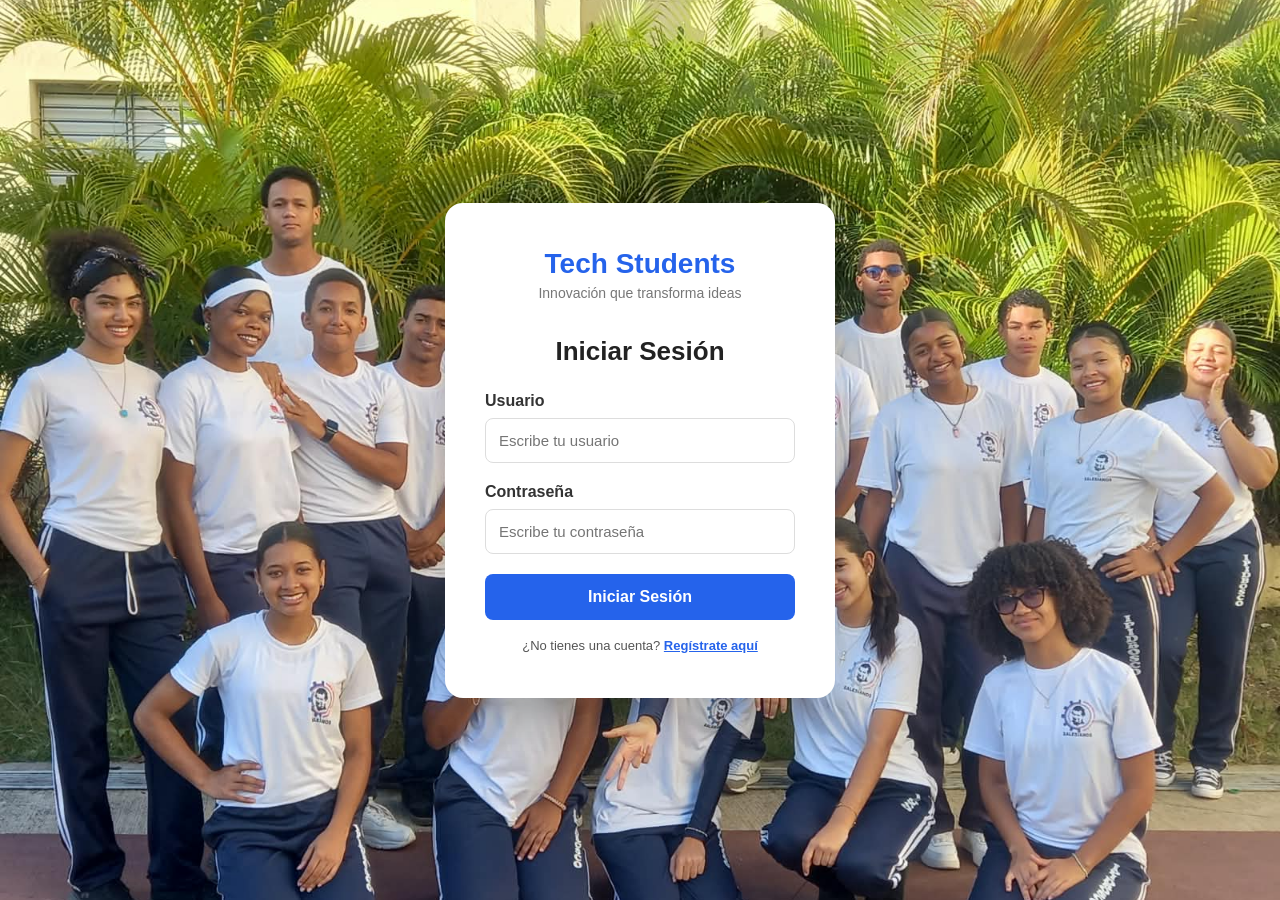
<file: index.html>
<!DOCTYPE html>
<html lang="es">

<head>
    <meta charset="UTF-8">
    <meta name="viewport" content="width=device-width, initial-scale=1.0">
    <meta name="description" content="Tech Students: proyectos, servicios y experiencias de estudiantes de informática del Instituto Politécnico Industrial Don Bosco.">
    <title> Proyectos</title>
    <link rel="stylesheet" href="styles.css">
</head>

<body>

    <header class="header">
        <a href="#inicio" class="logo" aria-label="Tech Students, ir al inicio">
            <img src="imagenes/logodonbosco.jpg"
                 alt="Logo del Instituto Politécnico Industrial Don Bosco">
            <span>Bosco <strong>innova</strong></span>
        </a>

        <nav class="menu" aria-label="Navegación principal">
            <a href="#inicio">Inicio</a>
            <a href="#nosotros">Nosotros</a>
            <a href="#servicios">Servicios</a>
            <a href="#portafolio">Portafolio</a>
            <a href="#calendario">Calendario</a>
            <a href="#ubicacion">Ubicación</a>
            <a href="#contacto">Contacto</a>
            <a href="php/admin_panel.php" target="_blank" style="color: var(--naranja-oscuro);">Admin</a>
        </nav>
    </header>

    <main>

        <section id="inicio" class="inicio">
            <div class="inicio-contenido">
                <span class="etiqueta-inicio">INNOVACIÓN · CREATIVIDAD · TECNOLOGÍA</span>

                <h1>
                    Creando nuestro futuro
                    <span>tecnológico.</span>
                </h1>

                <p>
                    Somos estudiantes apasionados por la tecnología,
                    el desarrollo web y la creación de soluciones digitales.
                    Aprendemos hoy para construir el mañana.
                </p>

                <div class="inicio-botones">
                    <a href="#nosotros" class="boton">Conócenos</a>
                    <a href="galeria.html" class="boton boton-secundario">
                        Ver Galeria
                    </a>
                </div>
            </div>

            <a href="#nosotros" class="indicador-scroll">
                Descubre nuestro trabajo <span aria-hidden="true">↓</span>
            </a>
        </section>

        <section id="nosotros" class="seccion">
            <div class="titulo-seccion">
                <p class="subtitulo">CONÓCENOS</p>
                <h2>Sobre nosotros</h2>
                <p class="introduccion">
                    Conoce quiénes somos, qué nos motiva y cómo trabajamos
                    para desarrollar nuestras habilidades tecnológicas.
                </p>
            </div>

            <div class="nosotros-contenido">
                <article class="nosotros-texto">
                    <span class="numero-seccion">01 / NUESTRA IDENTIDAD</span>
                    <h3>Aprendemos creando.</h3>

                    <p>
                        Somos un grupo de estudiantes que desarrolla proyectos
                        relacionados con la informática y el desarrollo web.
                    </p>

                    <p>
                        Nuestro objetivo es aplicar nuestros conocimientos
                        para crear proyectos útiles, modernos y funcionales,
                        trabajando en equipo y aportando soluciones tecnológicas.
                    </p>

                    <a href="#servicios" class="enlace-texto">
                        Conoce nuestros servicios <span aria-hidden="true">→</span>
                    </a>
                </article>

                <article class="nosotros-caja">
                    <div class="mision-icono" aria-hidden="true">✦</div>
                    <p class="mision-etiqueta">NUESTRO PROPÓSITO</p>
                    <h3>Nuestra misión</h3>

                    <p>
                        Aprender, crear e innovar utilizando la tecnología.
                        Aplicamos nuestros conocimientos y habilidades para
                        desarrollar proyectos informáticos de calidad,
                        trabajar en equipo y contribuir al avance tecnológico
                        con responsabilidad, creatividad y excelencia.
                    </p>

                    <div class="mision-linea"></div>
                </article>
            </div>
        </section>

        <section id="servicios" class="seccion servicios">
            <div class="contenedor">
                <div class="titulo-seccion">
                    <p class="subtitulo">LO QUE HACEMOS</p>
                    <h2>Nuestros servicios</h2>
                    <p class="introduccion">
                        Creamos soluciones digitales combinando diseño,
                        creatividad y tecnología.
                    </p>
                </div>

                <div class="tarjetas">

                    <article class="tarjeta servicio-web">
                        <div class="servicio-contenido">
                            <span class="servicio-numero">01</span>
                            <h3>Desarrollo web</h3>
                            <p>
                                Creación de páginas web modernas, funcionales
                                y adaptables a diferentes dispositivos.
                            </p>
                        </div>
                    </article>

                    <article class="tarjeta servicio-diseno">
                        <div class="servicio-contenido">
                            <span class="servicio-numero">02</span>
                            <h3>Diseño web</h3>
                            <p>
                                Diseño de interfaces atractivas, organizadas
                                y fáciles de utilizar.
                            </p>
                        </div>
                    </article>

                    <article class="tarjeta servicio-digital">
                        <div class="servicio-contenido">
                            <span class="servicio-numero">03</span>
                            <h3>Soluciones digitales</h3>
                            <p>
                                Desarrollo de propuestas tecnológicas para
                                resolver necesidades y facilitar tareas.
                            </p>
                        </div>
                    </article>

                </div>
            </div>
        </section>

         <a href="#multimedia">Multimedia</a>
        <section id="portafolio" class="seccion">
            <div class="titulo-seccion">
                <p class="subtitulo">NUESTRO TRABAJO</p>
                <h2>Portafolio</h2>
                <p class="introduccion">
                    Conocenos y explora las áreas de trabajo
                    relacionadas con nuestro proyecto académico.
                </p>
            </div>

            <div class="portafolio">

                <article class="proyecto">
                    <div class="proyecto-imagen">
                        <img src="imagenes/Emanis.jpeg"
                             alt="Fotografía de Emanis Paul"
                             loading="lazy">
                    </div>
                    <div class="proyecto-info">
                        <span class="proyecto-categoria">INTEGRANTE</span>
                        <h3>Emanis Paul</h3>
                        <p>Instituto Politécnico Industrial Don Bosco</p>
                        <p>6to DAAI</p>
                        <p>16 años</p>
<a href="https://maps.app.goo.gl/nR2dLeyPs85Av9sV6" style="display: block;"> Ver dirección</a>
<a href="mailto:emanispaul268@gmail.com" style="display: block;">
    Contactar por correo →
</a>
                    </div>
                </article>

                <article class="proyecto">
                    <div class="proyecto-imagen">
                        <img src="imagenes/Emilia.jpeg"
                             alt="Fotografía de Emilia Rosario"
                             loading="lazy">
                    </div>
                    <div class="proyecto-info">
                        <span class="proyecto-categoria">INTEGRANTE</span>
                        <h3>Emilia Rosario</h3>
                        <p>Instituto Politécnico Industrial Don Bosco</p>
                        <p>6to DAAI</p>
                        <p>17 años</p>
                       <a href="https://maps.app.goo.gl/9gpQ4vX5oBZ9vHdm9" style="display: block;"> Ver dirección</a>
<a href="emiliarosariotoribio@gmail.com" style="display: block;">
    Contactar por correo →
</a>
                    </div>
                </article>

                <article class="proyecto">
                    <div class="proyecto-imagen">
                        <img src="imagenes/ismael.jpeg"
                             alt="Fotografía de Ismael Valdez"
                             loading="lazy">
                    </div>
                    <div class="proyecto-info">
                        <span class="proyecto-categoria">INTEGRANTE</span>
                        <h3>Ismael Valdez</h3>
                        <p>Instituto Politécnico Industrial Don Bosco</p>
                        <p>6to DAAI</p>
                        <p>17 años</p>
                       <a href="https://www.google.com/maps/place/Residencial+Leslie+Rose/@19.4177381,-70.6874243,18z/data=!3m1!4b1!4m6!3m5!1s0x8eb1cf007d384c6d:0x36aa3e5d7cd57c2!8m2!3d19.4177381!4d-70.6861368!16s%2Fg%2F11njj26v00?entry=ttu&g_ep=EgoyMDI2MTAxMS4wIKXMDSoASAFQAw%3D%3D" style="display: block;"> Ver dirección</a>
<a href="ismaelvaldeznunes@gmail.com" style="display: block;">
    Contactar por correo →
</a>
                    </div>
                </article>

            </div>

<section id="multimedia" class="seccion multimedia">
    <div class="titulo-seccion">
        <p class="subtitulo">NUESTRA EXPERIENCIA</p>
        <h2>Conoce nuestro proyecto</h2>
        <p class="introduccion">
            Descubre nuestro trabajo y experiencia como estudiantes.
        </p>
    </div>

    <div class="multimedia-contenido">
        <div class="video-contenedor">
            <video controls preload="metadata"
                   poster="imagenes/grupoimg - copia (2).jpeg">
                <source src="imagenes/prueba.mp4" type="video/mp4">
                Tu navegador no admite la reproducción de este video.
            </video>
        </div>
    </div>
</section>

          
            <div class="galeria-titulo">
                <p class="subtitulo">ÁREAS ACADÉMICAS</p>
                <h3>Explorando la tecnología</h3>
            </div>

            <div class="galeria">

                <article class="galeria-item">
                    <img src="imagenes/progra.png"
                         alt="Imagen relacionada con programación"
                         loading="lazy">
                    <div class="galeria-overlay">
                        <span>01</span>
                        <h3>Programación</h3>
                    </div>
                </article>

                <article class="galeria-item">
                    <img src="imagenes/desing.png"
                         alt="Imagen relacionada con diseño gráfico"
                         loading="lazy">
                    <div class="galeria-overlay">
                        <span>02</span>
                        <h3>Diseño digital</h3>
                    </div>
                </article>

                <article class="galeria-item">
                    <img src="imagenes/solu.png"
                         alt="Imagen relacionada con soluciones digitales"
                         loading="lazy">
                    <div class="galeria-overlay">
                        <span>03</span>
                        <h3>Soluciones digitales</h3>
                    </div>
                </article>

            </div>
        </section>

<section id="calendario" class="seccion">
    <div class="titulo-seccion">
        <p class="subtitulo">CRONOGRAMA</p>
        <h2>Calendario de eventos</h2>
        <p class="introduccion">Consulta las fechas importantes y eventos académicos.</p>
    </div>
    <div style="max-width: 700px; margin: 0 auto; background: white; padding: 25px; border-radius: 12px; box-shadow: 0 5px 15px rgba(0,0,0,0.05);">
        <div style="display: flex; justify-content: space-between; align-items: center; margin-bottom: 20px;">
            <button id="mes-anterior" type="button" class="boton" style="min-height: 38px; padding: 5px 12px;">⟨ Anterior</button>
            <h3 id="mes-anio-actual" style="font-size: 18px; color: var(--oscuro);">Mes Año</h3>
            <button id="mes-siguiente" type="button" class="boton" style="min-height: 38px; padding: 5px 12px;">Siguiente ⟩</button>
        </div>
        <div style="display: grid; grid-template-columns: repeat(7, 1fr); text-align: center; font-weight: bold; color: var(--naranja-oscuro); margin-bottom: 10px; font-size: 13px;">
            <span>Dom</span><span>Lun</span><span>Mar</span><span>Mié</span><span>Jue</span><span>Vie</span><span>Sáb</span>
        </div>
        <div id="calendario-dias" style="display: grid; grid-template-columns: repeat(7, 1fr); gap: 6px; text-align: center;"></div>
    </div>
</section>

        <section id="ubicacion" class="seccion ubicacion">
            <div class="contenedor">
                <div class="titulo-seccion">
                    <p class="subtitulo">ENCUÉNTRANOS</p>
                    <h2>Nuestra ubicación</h2>
                    <p class="introduccion">
                        Consulta dónde se encuentra nuestra institución.
                    </p>
                </div>

                <div class="ubicacion-caja">
                    <div class="ubicacion-icono" aria-hidden="true">⌖</div>
                    <h3>Instituto Politécnico Industrial Don Bosco</h3>
                    <p>Santiago, República Dominicana</p>

                    <a
                        href="https://www.google.com/maps/search/?api=1&query=Instituto+Politecnico+Industrial+Don+Bosco+Santiago+Republica+Dominicana"
                        target="_blank"
                        rel="noopener noreferrer"
                        class="boton">
                        Ver en Google Maps ↗
                    </a>
                </div>
            </div>
        </section>

        
        <section id="contacto" class="seccion contacto">
            <div class="contacto-contenido">
                <div class="titulo-seccion">
                    <p class="subtitulo">HABLEMOS</p>
                    <h2>¿Tienes alguna pregunta?</h2>
                    <p class="introduccion">
                        Completa el formulario para comunicarte con nosotros.
                    </p>
                </div>

             <form class="formulario" action="php/procesar_contacto.php" method="POST">
                    <div class="campo">
                        <label for="nombre">Nombre completo</label>
                        <input
                            type="text"
                            id="nombre"
                            name="nombre"
                            placeholder="Escribe tu nombre"
                            autocomplete="name"
                            required>
                    </div>

                    <div class="campo">
                        <label for="correo">Correo electrónico</label>
                        <input
                            type="email"
                            id="correo"
                            name="correo"
                            placeholder="ejemplo@correo.com"
                            autocomplete="email"
                            required>
                    </div>

                    <div class="campo">
                        <label for="mensaje">Mensaje</label>
                        <textarea
                            id="mensaje"
                            name="mensaje"
                            rows="5"
                            placeholder="Escribe tu mensaje..."
                            required></textarea>
                    </div>

                    <button type="submit" class="boton">
                        Enviar mensaje →
                    </button>

                    <p class="nota-formulario">
                        Formulario de demostración académica.
                    </p>
                </form>
            </div>
        </section>

    </main>

    <footer class="footer">
        <div class="footer-contenido">

            <div class="footer-marca">
                <a href="#inicio" class="footer-logo">Tech Students<span>.</span></a>
                <p>
                    Aprendiendo, creando e innovando con tecnología.
                </p>
            </div>

            <nav class="footer-enlaces" aria-label="Enlaces del pie de página">
                <h3>Explora</h3>
                <a href="#inicio">Inicio</a>
                <a href="#nosotros">Nosotros</a>
                <a href="#servicios">Servicios</a>
                <a href="#portafolio">Portafolio</a>
                <a href="#ubicacion">Ubicación</a>
                <a href="#contacto">Contacto</a>
            </nav>

            <div class="footer-contacto">
                <h3>Contacto institucional</h3>
                <a href="mailto:ipidbosco@gmail.com">
                    ipidbosco@gmail.com
                </a>
                <p>Santiago, República Dominicana</p>
            </div>

        </div>

        <div class="footer-bottom">
            <p>© 2026 Tech Students. Todos los derechos reservados.</p>
            <a href="#inicio">Volver arriba ↑</a>
        </div>
    </footer>
<script src="js/validation.js"></script>
    <script src="js/calendar.js"></script>
    <script src="js/auth-guard.js"></script>
</body>
</html>
</file>
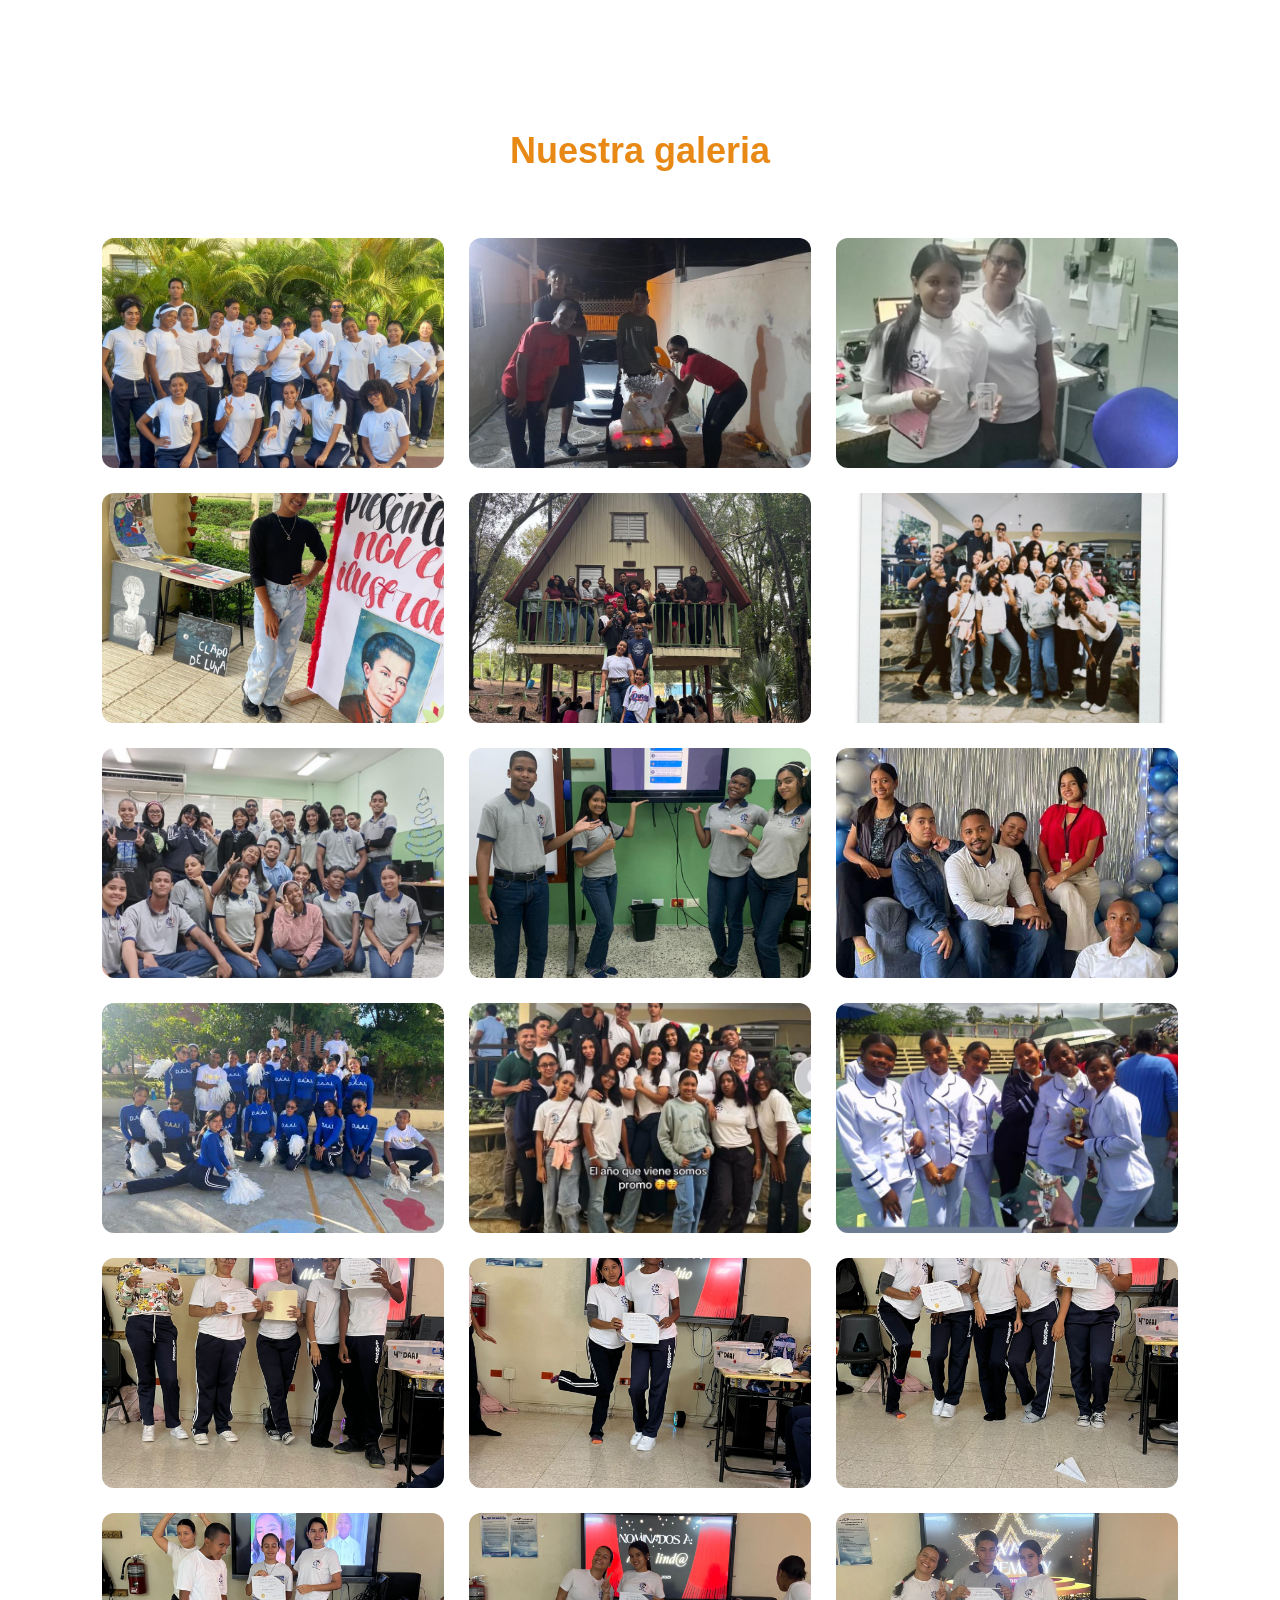
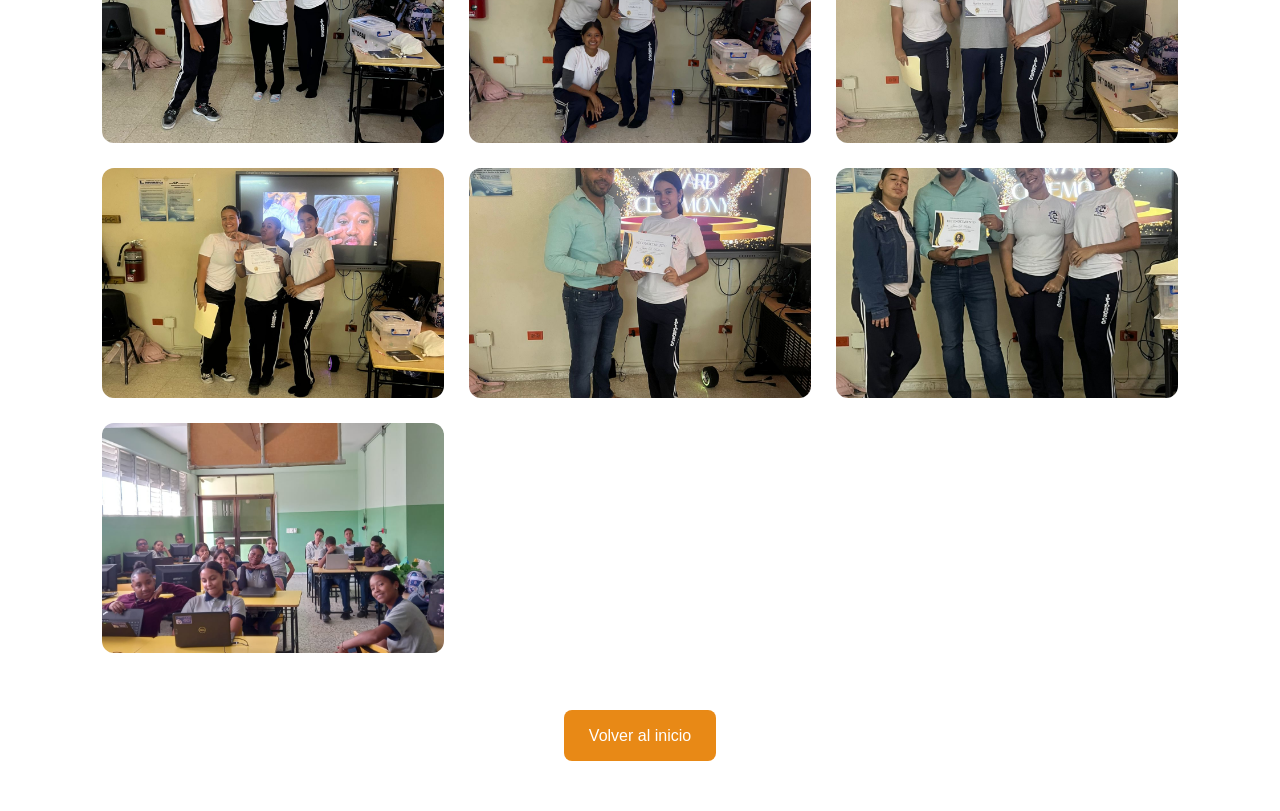
<file: galeria.html>
<!DOCTYPE html>
<html lang="es">
<head>
    <meta charset="UTF-8">
    <meta name="viewport" content="width=device-width, initial-scale=1.0">
    <title>Galería | Tech Students</title>
    <link rel="stylesheet" href="styles.css">

    <style>
       
.galeria {
    padding: 120px 8% 50px;
    text-align: center;
    display: flex;
    flex-direction: column;
    align-items: center;
}

.galeria h1 {
    display: block;
    width: 100%;
    font-size: 36px;
    margin-bottom: 35px;
    color: #e88916;
    text-align: center;
}

.fotos {
    display: grid;
    width: 100%;
    grid-template-columns: repeat(3, minmax(0, 1fr));
    gap: 25px;
}

.fotos img {
    width: 100%;
    height: 230px;
    object-fit: cover;
    border-radius: 12px;
    transition: transform 0.3s;
}

.fotos img:hover {
    transform: scale(1.04);
}

.volver {
    display: inline-block;
    margin-top: 35px;
    padding: 12px 25px;
    background: #e88916;
    color: white;
    text-decoration: none;
    border-radius: 8px;
}

@media (max-width: 700px) {
    .fotos {
        grid-template-columns: repeat(2, minmax(0, 1fr));
    }
}

@media (max-width: 450px) {
    .fotos {
        grid-template-columns: 1fr;
    }
}
    </style>
</head>

<body>

    <main class="galeria">
        <h1>Nuestra galeria</h1>
    

        <div class="fotos">
            <img src="imagenes/curso.jpeg" alt="Proyecto 1">
            <img src="imagenes/curso1.jpeg" alt="Proyecto 2">
            <img src="imagenes/curso2.jpeg" alt="Proyecto 3">
            <img src="imagenes/curso3.jpeg" alt="Proyecto 4">
            <img src="imagenes/curso4.jpeg" alt="Proyecto 5">
            <img src="imagenes/curso5.jpeg" alt="Proyecto 6">
             <img src="imagenes/curso6.jpeg" alt="Proyecto 1">
            <img src="imagenes/curso7.jpeg" alt="Proyecto 2">
            <img src="imagenes/curso8.jpeg" alt="Proyecto 3">
            <img src="imagenes/curso9.jpeg" alt="Proyecto 4">
            <img src="imagenes/curso10.jpeg" alt="Proyecto 5">
            <img src="imagenes/curso11.jpeg" alt="Proyecto 6">
              <img src="imagenes/cursoa.jpeg" alt="Proyecto 1">
            <img src="imagenes/cursob.jpeg" alt="Proyecto 2">
            <img src="imagenes/cursoc.jpeg" alt="Proyecto 3">
            <img src="imagenes/cursod.jpeg" alt="Proyecto 4">
            <img src="imagenes/cursof.jpeg" alt="Proyecto 5">
            <img src="imagenes/cursog.jpeg" alt="Proyecto 6">
              <img src="imagenes/cursoh.jpeg" alt="Proyecto 1">
            <img src="imagenes/cursoi.jpeg" alt="Proyecto 2">
            <img src="imagenes/cursoj.jpeg" alt="Proyecto 3">
            <img src="imagenes/cursok.jpeg" alt="Proyecto 4">
        </div>

        <a href="index.html" class="volver">Volver al inicio</a>
    </main>

    
</body>
</html>
</file>
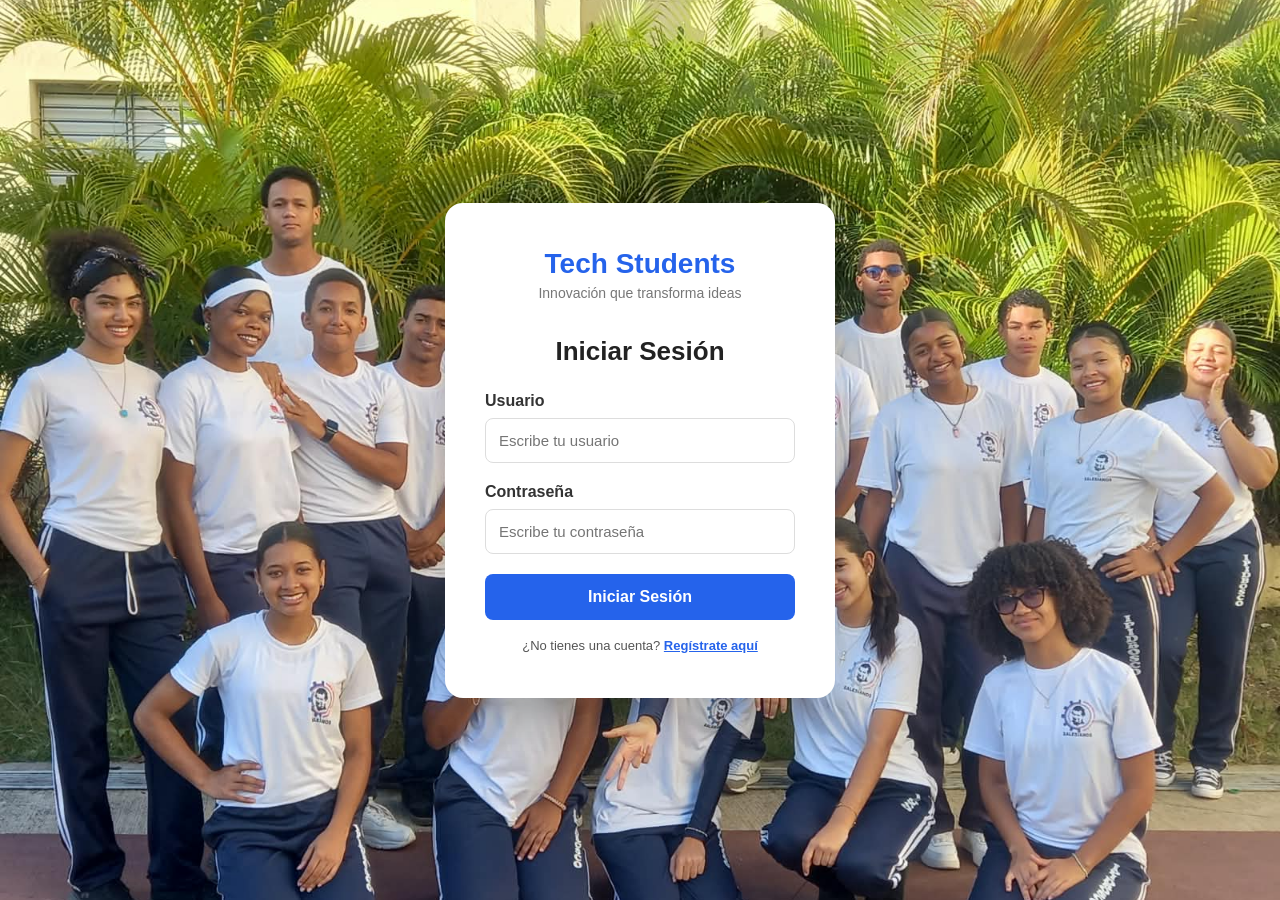
<file: login.html>
<!DOCTYPE html>
<html lang="es">

<head>
    <meta charset="UTF-8">
    <meta name="viewport" content="width=device-width, initial-scale=1.0">

    <title>Iniciar Sesión | Tech Students</title>

    <link rel="stylesheet" href="login.css">
</head>

<body>

    <div class="login-container">

        <div class="login-box">

            <div class="logo">
                <h1>Tech Students</h1>
                <p>Innovación que transforma ideas</p>
            </div>

            <h2>Iniciar Sesión</h2>

            <form action="php/procesar_login.php" method="POST">

                <div class="campo">
                    <label for="usuario">Usuario</label>
                    <input
                        type="text"
                        id="usuario"
                        name="usuario"
                        placeholder="Escribe tu usuario"
                        required
                    >
                </div>

                <div class="campo">
                    <label for="password">Contraseña</label>
                    <input
                        type="password"
                        id="password"
                        name="password"
                        placeholder="Escribe tu contraseña"
                        required
                    >
                </div>

                <button type="submit">
                    Iniciar Sesión
                    
                </button>
<p style="text-align: center; margin-top: 18px; font-size: 13px; color: #555;">
    ¿No tienes una cuenta? <a href="php/registro_form.php" style="color: #2563eb; font-weight: bold; text-decoration: underline;">Regístrate aquí</a>
</p>

            </form>

        </div>

    </div>

</body>

</html>
</file>
<file: styles.css>
/* ========================================
   1. CONFIGURACIÓN GENERAL
======================================== */

:root {
    --naranja: #e88916;
    --naranja-oscuro: #bd6508;
    --rojo: #e63935;
    --oscuro: #172033;
    --texto: #536071;
    --gris: #f5f6f8;
    --blanco: #ffffff;
    --borde: #e6e9ef;
    --sombra: 0 12px 35px rgba(23, 32, 51, 0.08);
    --radio: 18px;
}

* {
    margin: 0;
    padding: 0;
    box-sizing: border-box;
}

html {
    scroll-behavior: smooth;
    scroll-padding-top: 110px;
}

body {
    font-family: Arial, Helvetica, sans-serif;
    background: var(--blanco);
    color: var(--oscuro);
    line-height: 1.7;
    overflow-x: hidden;
}

a {
    color: inherit;
    text-decoration: none;
}

img {
    display: block;
    max-width: 100%;
}

button,
input,
textarea {
    font: inherit;
}

button,
a {
    -webkit-tap-highlight-color: transparent;
}

a:focus-visible,
button:focus-visible,
input:focus-visible,
textarea:focus-visible {
    outline: 3px solid var(--naranja);
    outline-offset: 4px;
}

section[id] {
    scroll-margin-top: 105px;
}

/* ========================================
   2. MENÚ FLOTANTE
======================================== */

.header {
    position: fixed;
    top: 18px;
    left: 50%;
    transform: translateX(-50%);
    z-index: 1000;

    width: min(94%, 1200px);
    min-height: 78px;
    padding: 12px 22px;

    display: flex;
    align-items: center;
    justify-content: space-between;
    gap: 22px;

    background: rgba(255, 255, 255, 0.96);
    border: 1px solid rgba(230, 233, 239, 0.9);
    border-radius: 17px;
    box-shadow: 0 8px 30px rgba(23, 32, 51, 0.10);

    backdrop-filter: blur(14px);
    -webkit-backdrop-filter: blur(14px);
}

.logo {
    display: flex;
    align-items: center;
    gap: 10px;
    flex-shrink: 0;

    color: var(--oscuro);
    font-size: 18px;
    font-weight: 800;
    letter-spacing: -0.5px;
}

.logo img {
    width: 48px;
    height: 48px;
    object-fit: contain;
    border-radius: 10px;
}

.logo strong {
    color: red
}

.menu {
    display: flex;
    align-items: center;
    justify-content: flex-end;
    gap: 5px;
}

.menu a {
    padding: 9px 11px;
    border-radius: 9px;

    color: #374151;
    font-size: 13px;
    font-weight: 700;
    white-space: nowrap;

    transition: background 0.25s ease,
                color 0.25s ease;
}

.menu a:hover {
    color: var(--naranja-oscuro);
    background: #fff1df;
}

/* ========================================
   3. PORTADA PRINCIPAL
======================================== */

.inicio {
    position: relative;
    min-height: 560px;

    display: flex;
    align-items: center;

    padding: 165px max(8%, calc((100% - 1200px) / 2)) 115px;

    background-image:
        linear-gradient(
            90deg,
           
            rgba(13, 20, 34, 0.70) 52%,
            rgba(13, 20, 34, 0.28) 100%
        ),
        url("imagenes/grupoimg - copia (2).jpeg");

    background-size: cover;
    background-position: center;
    background-repeat: no-repeat;

    color: var(--blanco);
}

.inicio-contenido {
    width: 100%;
    max-width: 790px;
}

.etiqueta-inicio {
    display: inline-block;
    margin-bottom: 24px;

    color: orange;
    font-size: 12px;
    font-weight: 800;
    letter-spacing: 2px;
}

.inicio h1 {
    max-width: 780px;
    margin-bottom: 24px;

    color: var(--blanco);
    font-size: clamp(43px, 6.5vw, 76px);
    line-height: 1.08;
    letter-spacing: -2.5px;
}

.inicio h1 span {
    display: block;
    color: #FF0000
}

.inicio-contenido > p {
    max-width: 590px;
    margin-bottom: 32px;

    color: #e7eaf0;
    font-size: 17px;
    line-height: 1.9;
}

.inicio-botones {
    display: flex;
    flex-wrap: wrap;
    align-items: center;
    gap: 14px;
}

.indicador-scroll {
    position: absolute;
    bottom: 27px;
    left: 50%;
    transform: translateX(-50%);

    display: flex;
    align-items: center;
    gap: 12px;

    color: #ffffff;
    font-size: 12px;
    font-weight: 600;
    opacity: 0.85;
}

/* ========================================
   4. BOTONES Y ENLACES DESTACADOS
======================================== */

.boton {
    display: inline-flex;
    align-items: center;
    justify-content: center;
    gap: 8px;

    min-height: 48px;
    padding: 13px 23px;

    border: 1px solid transparent;
    border-radius: 10px;

    background: var(--naranja);
    color: var(--blanco);

    font-size: 14px;
    font-weight: 800;
    cursor: pointer;

    box-shadow: 0 7px 20px rgba(8, 52, 6, 0.2);

    transition: background 0.25s ease,
                transform 0.25s ease,
                box-shadow 0.25s ease;
}

.boton:hover {
    background: var(--naranja-oscuro);
    transform: translateY(-3px);
    box-shadow: 0 10px 24px rgba(189, 101, 8, 0.25);
}

.boton-secundario {
    background: transparent;
    color: var(--blanco);
    border-color: rgba(255, 255, 255, 0.65);
    box-shadow: none;
}

.boton-secundario:hover {
    background: var(--blanco);
    color: var(--oscuro);
    border-color: var(--blanco);
}

.enlace-texto {
    display: inline-flex;
    align-items: center;
    gap: 8px;

    margin-top: 8px;
    color: var(--naranja-oscuro);
    font-size: 14px;
    font-weight: 800;
}

.enlace-texto:hover {
    color: var(--rojo);
}

/* ========================================
   5. SECCIONES GENERALES
======================================== */

.seccion {
    width: 100%;
    max-width: 1250px;
    margin: 0 auto;
    padding: 100px 6%;
}

.titulo-seccion {
    max-width: 720px;
    margin: 0 auto 48px;
    text-align: center;
}

.subtitulo {
    margin-bottom: 10px;

    color: var(--naranja-oscuro);
    font-size: 11px;
    font-weight: 800;
    letter-spacing: 2.5px;
}

.titulo-seccion h2 {
    margin-bottom: 16px;

    color: var(--oscuro);
    font-size: clamp(30px, 4vw, 43px);
    font-weight: 800;
    line-height: 1.2;
    letter-spacing: -1.2px;
}

.introduccion {
    max-width: 630px;
    margin: 0 auto;

    color: var(--texto);
    font-size: 15px;
    line-height: 1.9;
}

/* ========================================
   6. NOSOTROS
======================================== */

.nosotros-contenido {
    display: grid;
    grid-template-columns: 1.05fr 0.95fr;
    align-items: stretch;
    gap: 55px;
}

.nosotros-texto {
    padding: 15px 0;
}

.numero-seccion {
    display: block;
    margin-bottom: 15px;

    color: var(--naranja-oscuro);
    font-size: 11px;
    font-weight: 800;
    letter-spacing: 1.5px;
}

.nosotros-texto h3 {
    margin-bottom: 22px;

    color: var(--oscuro);
    font-size: clamp(25px, 3vw, 34px);
    line-height: 1.25;
    letter-spacing: -0.8px;
}

.nosotros-texto p {
    margin-bottom: 18px;
    color: var(--texto);
    font-size: 15px;
    line-height: 1.95;
}

.nosotros-caja {
    display: flex;
    flex-direction: column;
    justify-content: center;

    padding: 38px;
    border: 1px solid #f3dfc7;
    border-left: 5px solid var(--naranja);
    border-radius: var(--radio);

    background: linear-gradient(145deg, #fffaf4, #fff3e4);
    box-shadow: var(--sombra);

    transition: transform 0.25s ease,
                box-shadow 0.25s ease;
}

.nosotros-caja:hover {
    transform: translateY(-5px);
    box-shadow: 0 18px 40px rgba(23, 32, 51, 0.12);
}

.mision-icono {
    width: 53px;
    height: 53px;
    margin-bottom: 23px;

    display: grid;
    place-items: center;

    border-radius: 14px;
    background: #ffe5c5;
    color: var(--naranja-oscuro);
    font-size: 27px;
}

.mision-etiqueta {
    margin-bottom: 8px;

    color: var(--naranja-oscuro);
    font-size: 11px;
    font-weight: 800;
    letter-spacing: 1.5px;
}

.nosotros-caja h3 {
    margin-bottom: 14px;
    font-size: 25px;
    line-height: 1.3;
}

.nosotros-caja > p:last-of-type {
    color: var(--texto);
    font-size: 14px;
    line-height: 1.95;
}

.mision-linea {
    width: 55px;
    height: 4px;
    margin-top: 23px;
    border-radius: 5px;
    background: var(--naranja);
}

/* ========================================
   7. SERVICIOS
======================================== */

.servicios {
    max-width: none;
    padding: 100px 6%;
    background: var(--gris);
}

.servicios .contenedor {
    max-width: 1120px;
    margin: 0 auto;
}

.servicios .titulo-seccion {
    margin-bottom: 42px;
}

.tarjetas {
    display: grid;
    grid-template-columns: repeat(3, minmax(0, 1fr));
    gap: 25px;
}

.tarjeta {
    position: relative;
    isolation: isolate;
    min-width: 0;
    min-height: 390px;

    display: flex;
    align-items: flex-end;

    padding: 30px;
    overflow: hidden;
    border-radius: var(--radio);

    background-color: #263244;
    background-size: cover;
    background-position: center;
    background-repeat: no-repeat;

    box-shadow: 0 10px 28px rgba(23, 32, 51, 0.12);

    transition: transform 0.3s ease,
                box-shadow 0.3s ease;
}

.tarjeta::before {
    content: "";
    position: absolute;
    inset: 0;
    z-index: -1;

    background: linear-gradient(
        to top,
        rgba(10, 15, 25, 0.96) 0%,
        rgba(10, 15, 25, 0.67) 48%,
        rgba(10, 15, 25, 0.08) 100%
    );
}

.servicio-web {
    background-image: url("imagenes/programacion.jpeg");
}

.servicio-diseno {
    background-image: url("imagenes/grafico.png");
}

.servicio-digital {
    background-image: url("imagenes/soluciones.png");
}

.tarjeta:hover {
    transform: translateY(-7px);
    box-shadow: 0 18px 36px rgba(23, 32, 51, 0.19);
}

.servicio-contenido {
    width: 100%;
    color: var(--blanco);
}

.servicio-numero {
    display: inline-block;
    margin-bottom: 15px;

    color: #ffc16d;
    font-size: 12px;
    font-weight: 800;
    letter-spacing: 2px;
}

.servicio-contenido h3 {
    margin-bottom: 12px;
    color: var(--blanco);
    font-size: 23px;
    line-height: 1.3;
}

.servicio-contenido p {
    color: #eef0f4;
    font-size: 13px;
    line-height: 1.9;
}

/* ========================================
   8. PORTAFOLIO
======================================== */

.portafolio {
    display: grid;
    grid-template-columns: repeat(3, minmax(0, 1fr));
    align-items: stretch;
    gap: 25px;
}

.proyecto {
    min-width: 0;
    overflow: hidden;

    border: 1px solid var(--borde);
    border-radius: var(--radio);
    background: var(--blanco);

    box-shadow: 0 5px 20px rgba(23, 32, 51, 0.04);

    transition: transform 0.3s ease,
                box-shadow 0.3s ease;
}

.proyecto:hover {
    transform: translateY(-6px);
    box-shadow: var(--sombra);
}

.proyecto-imagen {
    height: 285px;
    overflow: hidden;
    background: #eceff3;
}

.proyecto-imagen img {
    width: 100%;
    height: 100%;
    object-fit: cover;
    object-position: center;

    transition: transform 0.45s ease;
}

.proyecto:hover .proyecto-imagen img {
    transform: scale(1.045);
}

.proyecto-info {
    padding: 25px;
}

.proyecto-categoria {
    display: inline-block;
    margin-bottom: 9px;

    color: var(--naranja-oscuro);
    font-size: 10px;
    font-weight: 800;
    letter-spacing: 1.5px;
}

.proyecto-info h3 {
    margin-bottom: 10px;
    color: var(--oscuro);
    font-size: 21px;
    line-height: 1.35;
}

.proyecto-info p {
    margin-bottom: 7px;
    color: var(--texto);
    font-size: 13px;
    overflow-wrap: anywhere;
}

.proyecto-info a {
    display: inline-block;
    margin-top: 14px;

    color: var(--naranja-oscuro);
    font-size: 13px;
    font-weight: 800;
}

.proyecto-info a:hover {
    color: var(--rojo);
}

/* ========================================
   9. GALERÍA DE IMÁGENES
======================================== */

.galeria-titulo {
    margin: 70px 0 27px;
}

.galeria-titulo .subtitulo {
    margin-bottom: 7px;
}

.galeria-titulo h3 {
    color: var(--oscuro);
    font-size: 27px;
    line-height: 1.3;
}

.galeria {
    display: grid;
    grid-template-columns: repeat(3, minmax(0, 1fr));
    gap: 22px;
}

.galeria-item {
    position: relative;
    isolation: isolate;
    height: 270px;
    min-width: 0;
    overflow: hidden;
    border-radius: 15px;
    background: #263244;
}

.galeria-item::after {
    content: "";
    position: absolute;
    inset: 0;
    z-index: 0;

    background: linear-gradient(
        to top,
        rgba(10, 15, 25, 0.90),
        rgba(10, 15, 25, 0.03) 80%
    );
}

.galeria-item img {
    width: 100%;
    height: 100%;
    object-fit: cover;

    transition: transform 0.4s ease;
}

.galeria-item:hover img {
    transform: scale(1.06);
}

.galeria-overlay {
    position: absolute;
    z-index: 1;
    right: 22px;
    bottom: 22px;
    left: 22px;
    color: var(--blanco);
}

.galeria-overlay span {
    display: block;
    margin-bottom: 7px;
    color: #ffc16d;
    font-size: 11px;
    font-weight: 800;
    letter-spacing: 1.5px;
}

.galeria-overlay h3 {
    font-size: 20px;
    line-height: 1.3;
}

/* ========================================
   10. UBICACIÓN
======================================== */

.ubicacion {
    max-width: none;
    padding: 100px 6%;
    background: var(--gris);
}

.ubicacion .contenedor {
    max-width: 1000px;
    margin: 0 auto;
}

.ubicacion-caja {
    padding: 48px 30px;
    border: 1px solid var(--borde);
    border-radius: var(--radio);
    background: var(--blanco);
    box-shadow: var(--sombra);
    text-align: center;
}

.ubicacion-icono {
    width: 65px;
    height: 65px;
    margin: 0 auto 22px;

    display: grid;
    place-items: center;

    border-radius: 18px;
    background: #fff0dd;
    color: var(--naranja-oscuro);
    font-size: 37px;
}

.ubicacion-caja h3 {
    margin-bottom: 10px;
    color: var(--oscuro);
    font-size: clamp(19px, 3vw, 25px);
}

.ubicacion-caja p {
    margin-bottom: 25px;
    color: var(--texto);
    font-size: 14px;
}

/* ========================================
   11. CONTACTO Y FORMULARIO
======================================== */

.contacto {
    max-width: none;
    padding: 100px 6%;
    background: #fff8ef;
}

.contacto-contenido {
    max-width: 760px;
    margin: 0 auto;
}

.contacto .titulo-seccion {
    margin-bottom: 35px;
}

.formulario {
    padding: 35px;
    border: 1px solid #f0e2d1;
    border-radius: var(--radio);
    background: var(--blanco);
    box-shadow: var(--sombra);
}

.campo {
    margin-bottom: 22px;
}

.campo label {
    display: block;
    margin-bottom: 8px;

    color: var(--oscuro);
    font-size: 13px;
    font-weight: 800;
}

.campo input,
.campo textarea {
    width: 100%;
    padding: 14px 15px;

    border: 1px solid #dce1e8;
    border-radius: 10px;
    background: #fbfcfd;
    color: var(--oscuro);
    font-size: 14px;

    transition: border-color 0.2s ease,
                box-shadow 0.2s ease;
}

.campo input {
    min-height: 49px;
}

.campo textarea {
    min-height: 130px;
    resize: vertical;
}

.campo input:focus,
.campo textarea:focus {
    border-color: var(--naranja);
    box-shadow: 0 0 0 3px rgba(232, 137, 22, 0.12);
    outline: none;
}

.campo input::placeholder,
.campo textarea::placeholder {
    color: #929baa;
}

.formulario button {
    width: 100%;
    border: none;
}

.nota-formulario {
    margin-top: 15px;
    color: #788292;
    font-size: 12px;
    text-align: center;
}

/* ========================================
   12. PIE DE PÁGINA
======================================== */

.footer {
    padding: 65px 6% 0;
    background: #121a2a;
    color: var(--blanco);
}

.footer-contenido {
    display: grid;
    grid-template-columns: 1.5fr 0.8fr 1fr;
    gap: 55px;

    max-width: 1120px;
    margin: 0 auto;
    padding-bottom: 48px;
}

.footer-logo {
    display: inline-block;
    margin-bottom: 15px;

    color: var(--blanco);
    font-size: 24px;
    font-weight: 800;
    letter-spacing: -0.8px;
}

.footer-logo span {
    color: #ff9f36;
}

.footer-marca > p {
    max-width: 300px;
}

.footer h3 {
    margin-bottom: 18px;
    color: var(--blanco);
    font-size: 14px;
}

.footer p,
.footer a:not(.footer-logo) {
    color: #b7c0cf;
    font-size: 13px;
    overflow-wrap: anywhere;
}

.footer-enlaces a {
    display: block;
    width: fit-content;
    margin-bottom: 9px;

    transition: color 0.2s ease;
}

.footer a:hover {
    color: #ffb547;
}

.footer-contacto > a {
    display: inline-block;
    margin-bottom: 12px;
}

.footer-bottom {
    display: flex;
    align-items: center;
    justify-content: space-between;
    gap: 20px;

    max-width: 1120px;
    margin: 0 auto;
    padding: 22px 0;

    border-top: 1px solid #30394a;
}

.footer-bottom p,
.footer-bottom a {
    font-size: 12px;
}

/* ========================================
   13. TABLETAS
======================================== */

@media (max-width: 1000px) {
    .header {
        gap: 12px;
        padding: 12px 15px;
    }

    .logo {
        font-size: 15px;
        gap: 7px;
    }

    .logo img {
        width: 42px;
        height: 42px;
    }

    .menu {
        flex-wrap: wrap;
        gap: 2px;
    }

    .menu a {
        padding: 7px;
        font-size: 11px;
    }

    .inicio {
        min-height: 690px;
    }

    .tarjetas {
        grid-template-columns: repeat(2, minmax(0, 1fr));
    }

    .tarjeta:last-child {
        grid-column: 1 / -1;
        min-height: 320px;
    }

    .portafolio {
        grid-template-columns: repeat(2, minmax(0, 1fr));
    }

    .proyecto:last-child {
        grid-column: 1 / -1;
        width: calc(50% - 12.5px);
        justify-self: center;
    }

    .footer-contenido {
        gap: 30px;
    }
}

/* ========================================
   14. CELULARES
======================================== */

@media (max-width: 650px) {
    html {
        scroll-padding-top: 125px;
    }

    section[id] {
        scroll-margin-top: 120px;
    }

    .header {
        top: 8px;
        width: 96%;
        min-height: auto;
        padding: 10px;
        gap: 8px;
        flex-direction: column;
        border-radius: 13px;
    }

    .logo {
        align-self: flex-start;
        font-size: 15px;
    }

    .logo img {
        width: 34px;
        height: 34px;
    }

    .menu {
        width: 100%;
        justify-content: center;
        gap: 3px;
    }

    .menu a {
        padding: 5px 7px;
        font-size: 10px;
    }

    .inicio {
        min-height: 690px;
        padding: 190px 6% 100px;
        background-position: center;
    }

    .etiqueta-inicio {
        font-size: 9px;
        letter-spacing: 1.3px;
    }

    .inicio h1 {
        font-size: clamp(39px, 10vw, 52px);
        letter-spacing: -1.6px;
    }

    .inicio-contenido > p {
        font-size: 15px;
    }

    .inicio-botones {
        align-items: stretch;
        flex-direction: column;
        max-width: 250px;
    }

    .boton {
        width: fit-content;
        max-width: 100%;
    }

    .inicio-botones .boton {
        width: 100%;
    }

    .indicador-scroll {
        width: 100%;
        justify-content: center;
        font-size: 10px;
    }

    .seccion,
    .servicios,
    .ubicacion,
    .contacto {
        padding: 70px 6%;
    }

    .titulo-seccion {
        margin-bottom: 35px;
    }

    .titulo-seccion h2 {
        font-size: 31px;
    }

    .introduccion {
        font-size: 14px;
    }

    .nosotros-contenido {
        grid-template-columns: 1fr;
        gap: 25px;
    }

    .nosotros-texto {
        padding: 0;
    }

    .nosotros-texto h3 {
        font-size: 27px;
    }

    .nosotros-texto p {
        font-size: 14px;
    }

    .nosotros-caja {
        padding: 27px 23px;
    }

    .tarjetas {
        grid-template-columns: 1fr;
        gap: 20px;
    }

    .tarjeta,
    .tarjeta:last-child {
        grid-column: auto;
        min-height: 320px;
        padding: 25px;
    }

    .portafolio {
        grid-template-columns: 1fr;
        gap: 22px;
    }

    .proyecto:last-child {
        grid-column: auto;
        width: 100%;
    }

    .proyecto-imagen {
        height: 300px;
    }

    .galeria-titulo {
        margin-top: 48px;
    }

    .galeria-titulo h3 {
        font-size: 24px;
    }

    .galeria {
        grid-template-columns: 1fr;
        gap: 18px;
    }

    .galeria-item {
        height: 250px;
    }

    .ubicacion-caja {
        padding: 32px 20px;
    }

    .formulario {
        padding: 25px 19px;
    }

    .footer {
        padding: 48px 6% 0;
    }

    .footer-contenido {
        grid-template-columns: 1fr;
        gap: 30px;
        padding-bottom: 35px;
    }

    .footer-bottom {
        align-items: flex-start;
        flex-direction: column;
        gap: 10px;
    }
}

/* ========================================
   15. ACCESIBILIDAD Y MOVIMIENTO
======================================== */

@media (prefers-reduced-motion: reduce) {
    html {
        scroll-behavior: auto;
    }

    *,
    *::before,
    *::after {
        transition-duration: 0.01ms !important;
        animation-duration: 0.01ms !important;
        animation-iteration-count: 1 !important;
    }
}


/* MULTIMEDIA */

.multimedia {
    max-width: none;
    padding: 100px 6%;
    background: var(--gris);
}

.multimedia-contenido {
    max-width: 900px;
    margin: 0 auto;
}

.video-contenedor {
    overflow: hidden;
    border: 5px solid var(--blanco);
    border-radius: var(--radio);
    background: #111;
    box-shadow: var(--sombra);
}

.video-contenedor video {
    display: block;
    width: 100%;
    max-height: 520px;
    aspect-ratio: 16 / 9;
    object-fit: contain;
    background: #111;
}

@media (max-width: 650px) {
    .multimedia {
        padding: 70px 6%;
    }

    .video-contenedor {
        border-width: 3px;
        border-radius: 12px;
    }
}
</file>
<file: login.css>
* {
    margin: 0;
    padding: 0;
    box-sizing: border-box;
}

body {
    font-family: Arial, sans-serif;
    min-height: 100vh;
    display: flex;
    justify-content: center;
    align-items: center;

    /* Imagen de fondo desde tu carpeta 'imagenes' */
    background: url('imagenes/curso77.jpeg') no-repeat center center fixed;
    background-size: cover;
}

.login-container {
    width: 100%;
    max-width: 430px;
    padding: 20px;
}

.login-box {
    background-color: white;
    padding: 45px 40px;
    border-radius: 18px;
    box-shadow: 0 15px 40px rgba(0, 0, 0, 0.2);
}

.logo {
    text-align: center;
    margin-bottom: 35px;
}

.logo h1 {
    color: #2563eb;
    font-size: 28px;
    margin-bottom: 5px;
}

.logo p {
    color: #777;
    font-size: 14px;
}

.login-box h2 {
    text-align: center;
    font-size: 26px;
    margin-bottom: 25px;
    color: #222;
}

.campo {
    margin-bottom: 20px;
}

.campo label {
    display: block;
    margin-bottom: 8px;
    font-weight: bold;
    color: #333;
}

.campo input {
    width: 100%;
    padding: 13px;
    border: 1px solid #ddd;
    border-radius: 8px;
    font-size: 15px;
    outline: none;
}

.campo input:focus {
    border-color: #2563eb;
}

button {
    width: 100%;
    padding: 14px;
    border: none;
    border-radius: 8px;
    background-color: #2563eb;
    color: white;
    font-size: 16px;
    font-weight: bold;
    cursor: pointer;
    transition: 0.3s;
}

button:hover {
    background-color: #1d4ed8;
}
</file>
